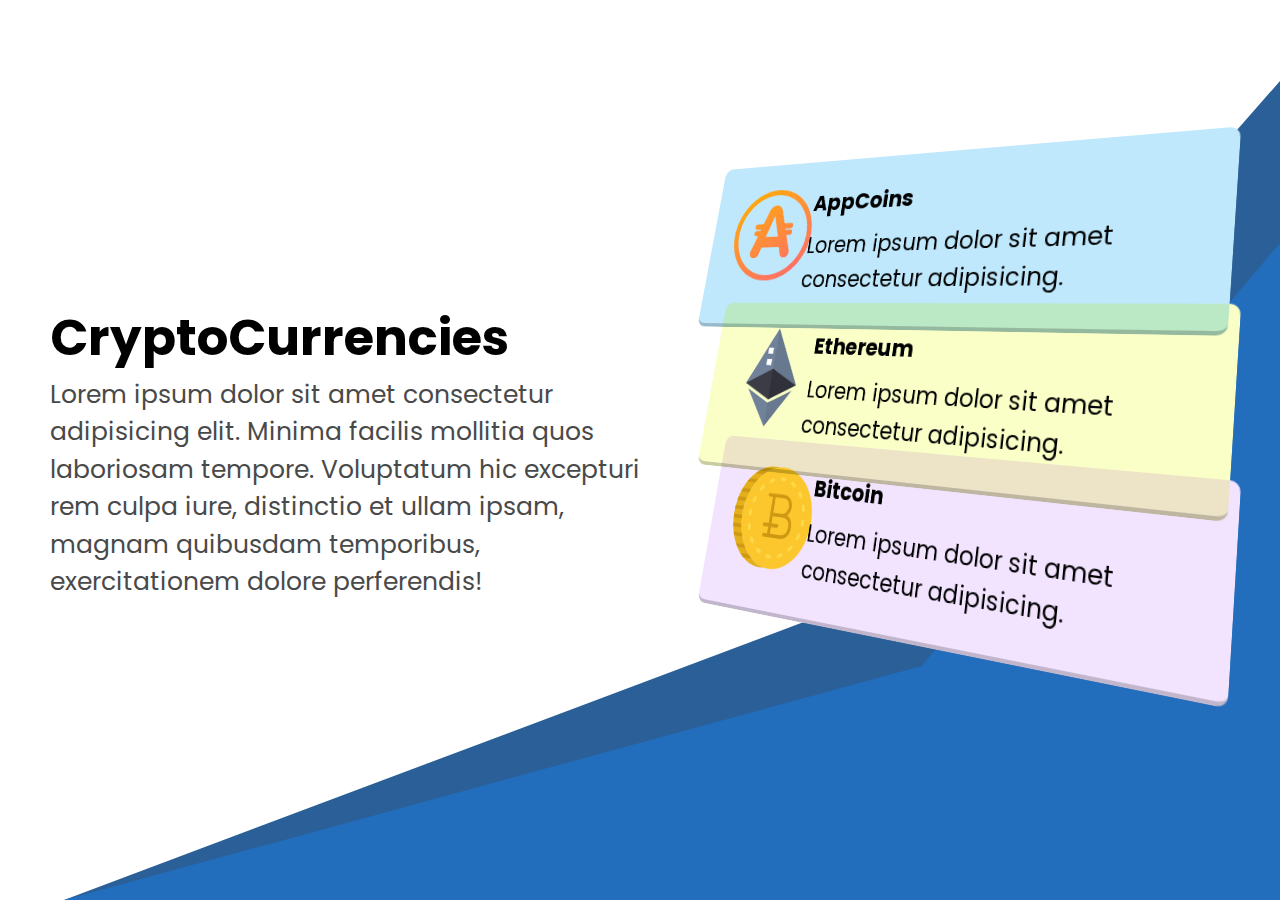
<file: animatingCSSPerspectivesForUIDesign/index.html>
<!DOCTYPE html>
<html lang="en">
  <head>
    <meta charset="UTF-8" />
    <meta name="viewport" content="width=device-width, initial-scale=1.0" />
    <title>Document</title>
    <link
      href="https://fonts.googleapis.com/css2?family=Poppins&display=swap"
      rel="stylesheet"
    />
    <link rel="stylesheet" href="./styles/style.css" />
  </head>
  <body>
    <div id="landing-page">
      <div class="bg"></div>
      <div class="bg2"></div>

      <div class="container">
        <div id="left">
          <h1>CryptoCurrencies</h1>
          <p>
            Lorem ipsum dolor sit amet consectetur adipisicing elit. Minima
            facilis mollitia quos laboriosam tempore. Voluptatum hic excepturi
            rem culpa iure, distinctio et ullam ipsam, magnam quibusdam
            temporibus, exercitationem dolore perferendis!
          </p>
        </div>
        <div id="right">
          <ul>
            <li>
              <img src="./images/appcoins.svg" alt="" />
              <div class="text">
                <span>
                  AppCoins
                </span>
                <p>Lorem ipsum dolor sit amet consectetur adipisicing.</p>
              </div>
            </li>
            <li>
              <img src="./images/ethereum.svg" alt="" />
              <div class="text">
                <span>
                  Ethereum
                </span>
                <p>Lorem ipsum dolor sit amet consectetur adipisicing.</p>
              </div>
            </li>
            <li>
              <img src="./images/bitcoin.svg" alt="" />
              <div class="text">
                <span>
                  Bitcoin
                </span>
                <p>Lorem ipsum dolor sit amet consectetur adipisicing.</p>
              </div>
            </li>
          </ul>
        </div>
      </div>
    </div>
  </body>
</html>
</file>
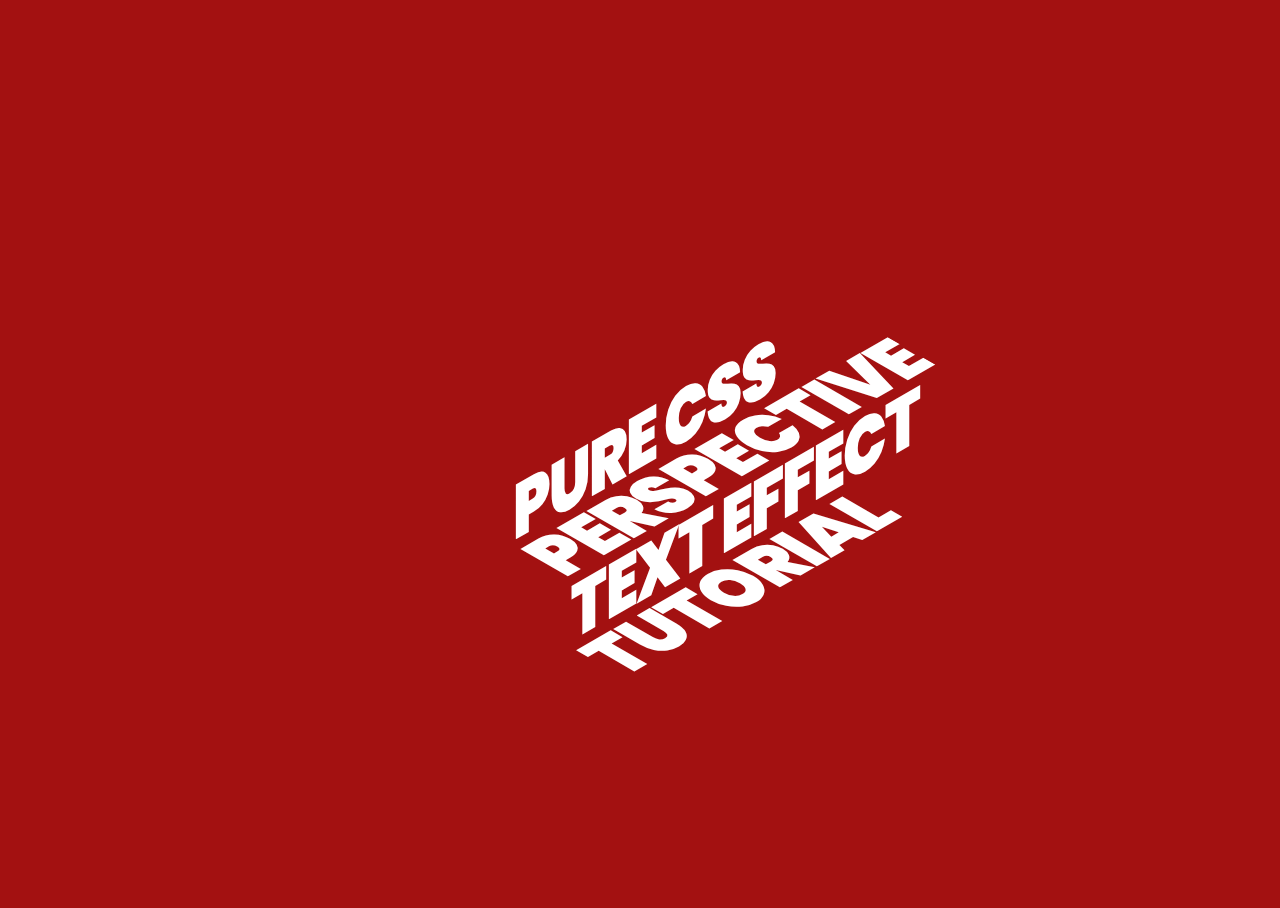
<file: CSSSlidingPerspectiveTextEffect/index.html>
<!DOCTYPE html>
<html lang="en">
  <head>
    <meta charset="UTF-8" />
    <meta name="viewport" content="width=device-width, initial-scale=1.0" />
    <title>hello!</title>
    <link
      href="https://fonts.googleapis.com/css2?family=Poppins:wght@900&display=swap"
      rel="stylesheet"
    />
    <link rel="stylesheet" href="./styles/style.css" />
  </head>
  <body>
    <div class="perspective-text">
      <div class="perspective-line">
        <p></p>
        <p>Pure CSS</p>
      </div>
      <div class="perspective-line">
        <p>Pure CSS</p>
        <p>Perspective</p>
      </div>
      <div class="perspective-line">
        <p>Perspective</p>
        <p>Text Effect</p>
      </div>
      <div class="perspective-line">
        <p>Text Effect</p>
        <p>Tutorial</p>
      </div>
      <div class="perspective-line">
        <p>Tutorial</p>
        <p></p>
      </div>
    </div>
  </body>
</html>
</file>
<file: animatingCSSPerspectivesForUIDesign/styles/style.css>
* {
  margin: 0;
  padding: 0;
  -webkit-box-sizing: border-box;
          box-sizing: border-box;
}

html {
  font-size: 62.5%;
}

body {
  font-family: "Poppins", sans-serif;
}

ul {
  list-style-type: none;
}

h1 {
  font-size: 5rem;
}

span {
  font-size: 2.5rem;
}

p {
  font-size: 2.5rem;
}

#landing-page {
  display: -ms-grid;
  display: grid;
  -ms-grid-columns: auto;
      grid-template-columns: auto;
  -ms-grid-rows: auto;
      grid-template-rows: auto;
  min-height: 100vh;
}

#landing-page .bg,
#landing-page .bg2 {
  width: 100%;
  height: 100%;
  position: absolute;
}

#landing-page .bg {
  -webkit-clip-path: polygon(72% 74%, 100% 27%, 100% 100%, 5% 100%);
          clip-path: polygon(72% 74%, 100% 27%, 100% 100%, 5% 100%);
  z-index: -1;
  background-color: #226dbc;
}

#landing-page .bg2 {
  z-index: -2;
  background: #2a5f98;
  -webkit-clip-path: polygon(63% 69%, 100% 9%, 100% 100%, 5% 100%);
          clip-path: polygon(63% 69%, 100% 9%, 100% 100%, 5% 100%);
}

#landing-page .container {
  display: -ms-grid;
  display: grid;
  -ms-grid-columns: 50% auto;
      grid-template-columns: 50% auto;
  -ms-grid-row-align: center;
      align-self: center;
  margin: 0 5rem;
}

#landing-page .container #left p {
  color: #494949;
  line-height: 1.5;
}

#landing-page .container #right ul {
  -webkit-perspective: 100rem;
          perspective: 100rem;
}

#landing-page .container #right ul li {
  display: -ms-grid;
  display: grid;
  -ms-grid-columns: 20% auto;
      grid-template-columns: 20% auto;
  border-radius: 1rem;
  padding: 3rem;
  cursor: pointer;
  -webkit-transform: rotateY(-30deg) rotateX(15deg);
          transform: rotateY(-30deg) rotateX(15deg);
  position: absolute;
  border-bottom: 0.4rem solid rgba(0, 0, 0, 0.2);
  mix-blend-mode: multiply;
  -webkit-transition: -webkit-transform 0.4s ease-out;
  transition: -webkit-transform 0.4s ease-out;
  transition: transform 0.4s ease-out;
  transition: transform 0.4s ease-out, -webkit-transform 0.4s ease-out;
}

#landing-page .container #right ul li img {
  width: 11rem;
}

#landing-page .container #right ul li .text span {
  font-weight: bold;
}

#landing-page .container #right ul li .text p {
  padding-top: 1rem;
}

#landing-page .container #right ul li:hover {
  -webkit-transform: rotateY(-22deg) rotateX(7deg) scale(1.03);
          transform: rotateY(-22deg) rotateX(7deg) scale(1.03);
  z-index: 3;
  mix-blend-mode: normal;
}

#landing-page .container #right ul li:nth-child(1) {
  background: #bfe8fc;
  top: -15.5rem;
  z-index: 2;
}

#landing-page .container #right ul li:nth-child(2) {
  background: #faffc8;
  z-index: 1;
}

#landing-page .container #right ul li:nth-child(3) {
  background: #f2e4ff;
  top: 15.5rem;
}
/*# sourceMappingURL=style.css.map */
</file>
<file: CSSSlidingPerspectiveTextEffect/styles/style.css>
html {
  height: 100%;
}

body {
  height: 100%;
  display: -webkit-box;
  display: -ms-flexbox;
  display: flex;
  -webkit-box-align: center;
      -ms-flex-align: center;
          align-items: center;
  -webkit-box-pack: center;
      -ms-flex-pack: center;
          justify-content: center;
  background: #a31111;
  overflow: hidden;
}

body .perspective-text {
  color: white;
  font-family: "Poppins";
  font-size: 58px;
  font-weight: 900;
  letter-spacing: -2px;
  text-transform: uppercase;
}

body .perspective-text:hover p {
  -webkit-transform: translate(0, -50px);
          transform: translate(0, -50px);
}

body .perspective-text .perspective-line {
  height: 50px;
  overflow: hidden;
  position: relative;
}

body .perspective-text .perspective-line p {
  margin: 0;
  height: 50px;
  line-height: 50px;
  -webkit-transition: all 0.5s ease-in-out;
  transition: all 0.5s ease-in-out;
}

body .perspective-text .perspective-line:nth-child(odd) {
  -webkit-transform: skew(60deg, -30deg) scaleY(0.667);
          transform: skew(60deg, -30deg) scaleY(0.667);
}

body .perspective-text .perspective-line:nth-child(even) {
  -webkit-transform: skew(0deg, -30deg) scaleY(1.333);
          transform: skew(0deg, -30deg) scaleY(1.333);
}

body .perspective-text .perspective-line:nth-child(1) {
  left: calc(29px * 1);
}

body .perspective-text .perspective-line:nth-child(2) {
  left: calc(29px * 2);
}

body .perspective-text .perspective-line:nth-child(3) {
  left: calc(29px * 3);
}

body .perspective-text .perspective-line:nth-child(4) {
  left: calc(29px * 4);
}

body .perspective-text .perspective-line:nth-child(5) {
  left: calc(29px * 5);
}
/*# sourceMappingURL=style.css.map */
</file>
